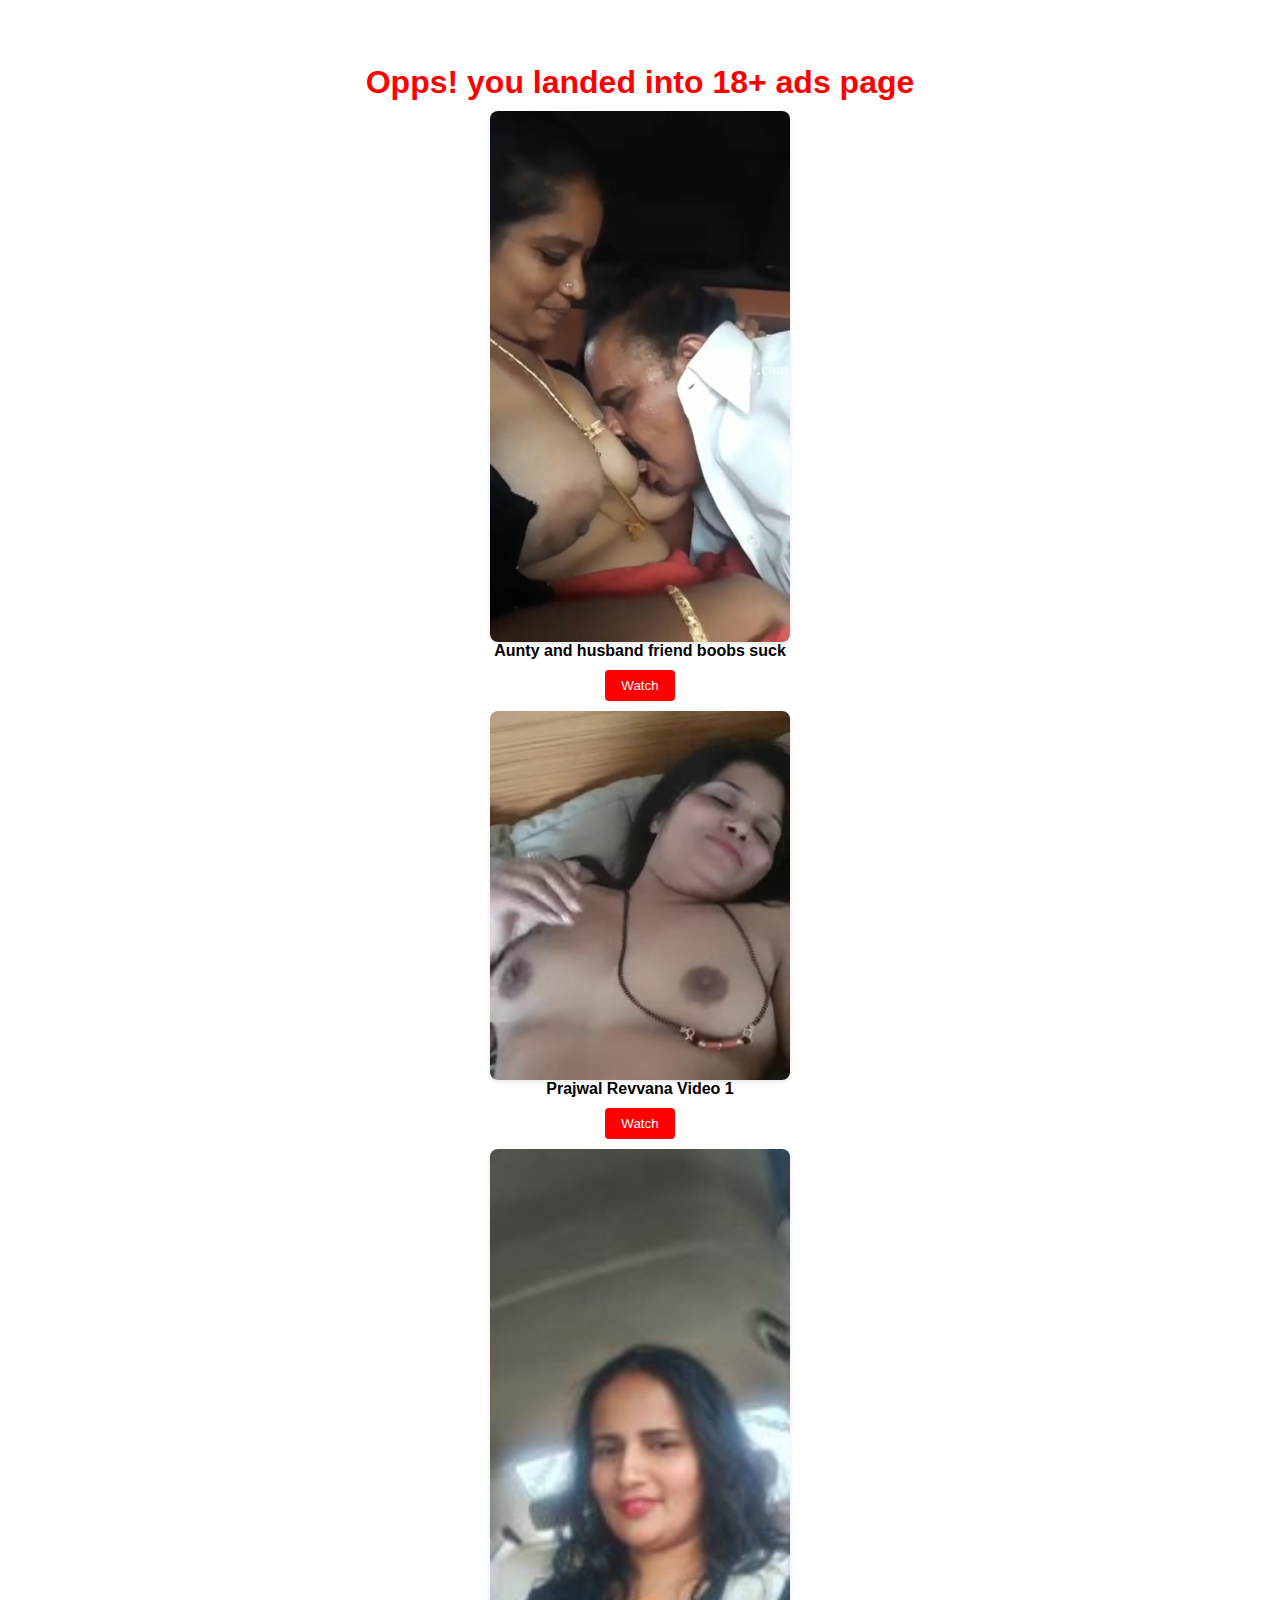
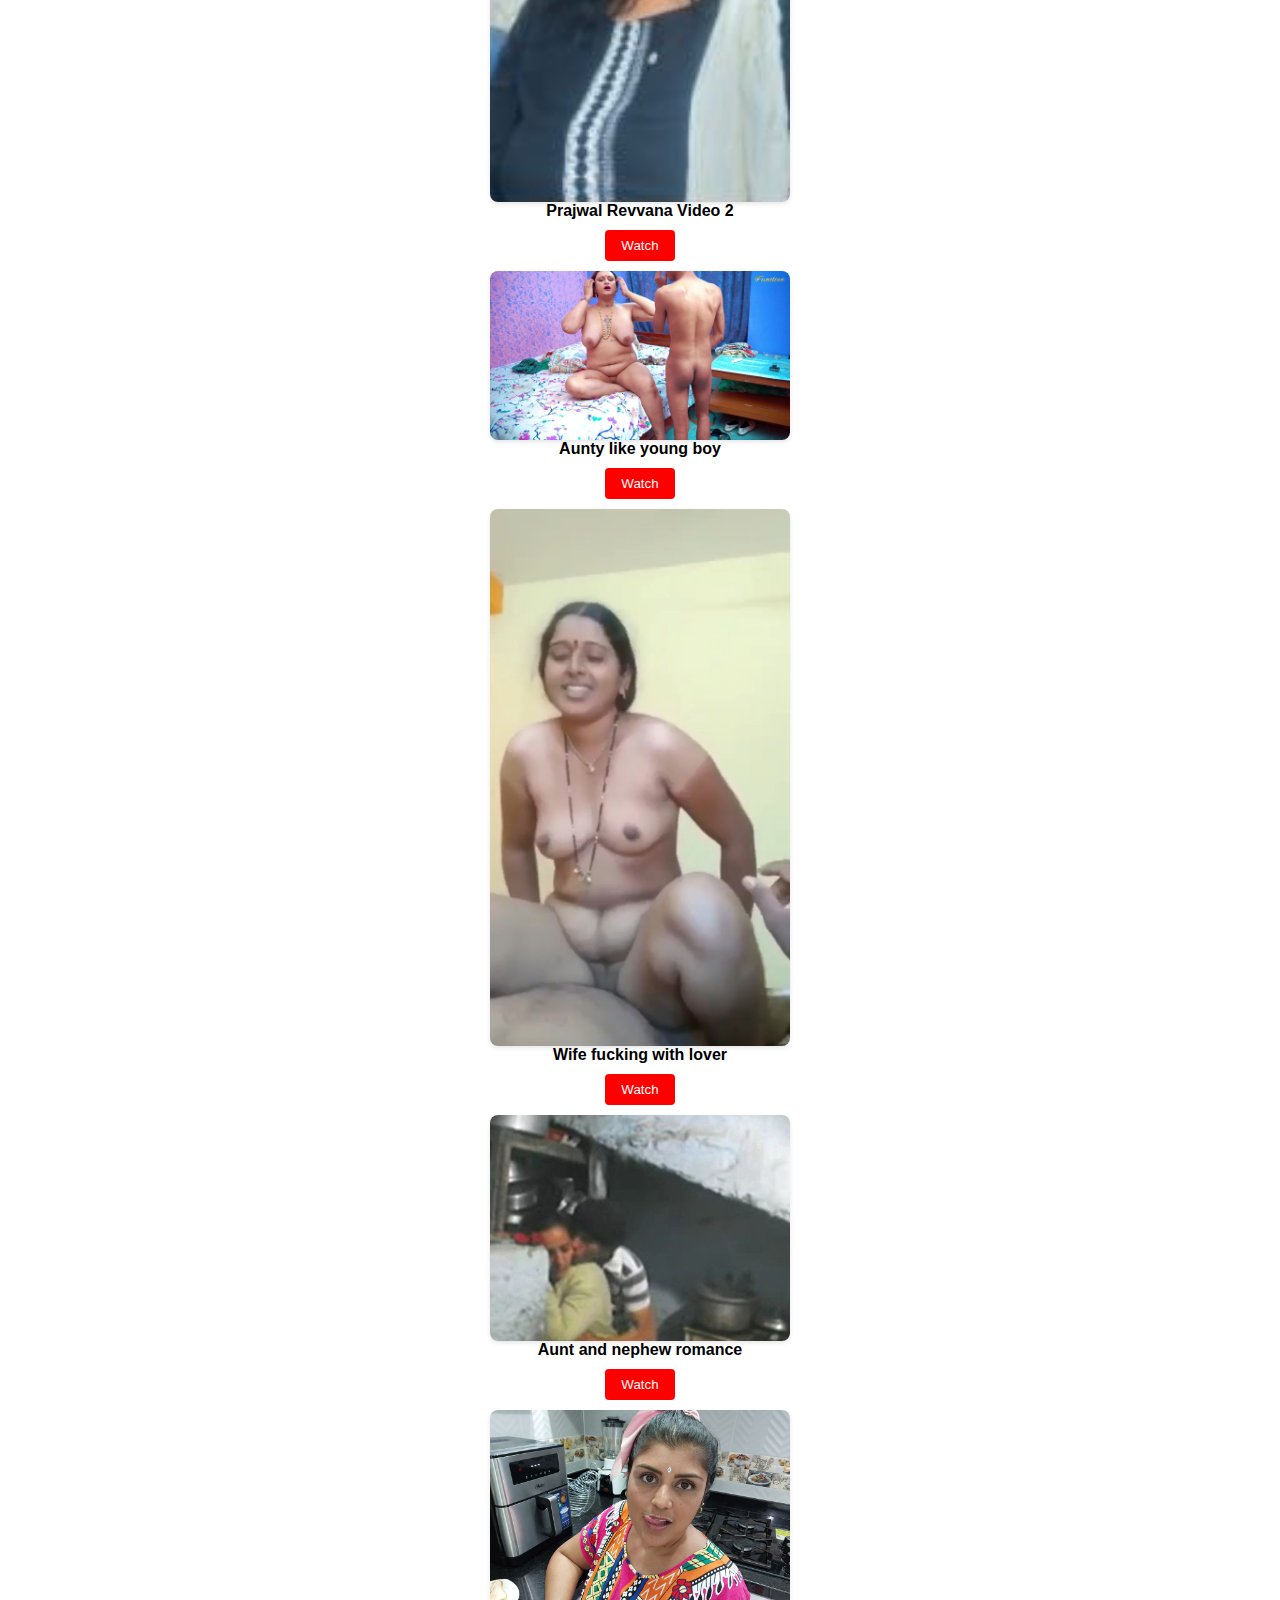
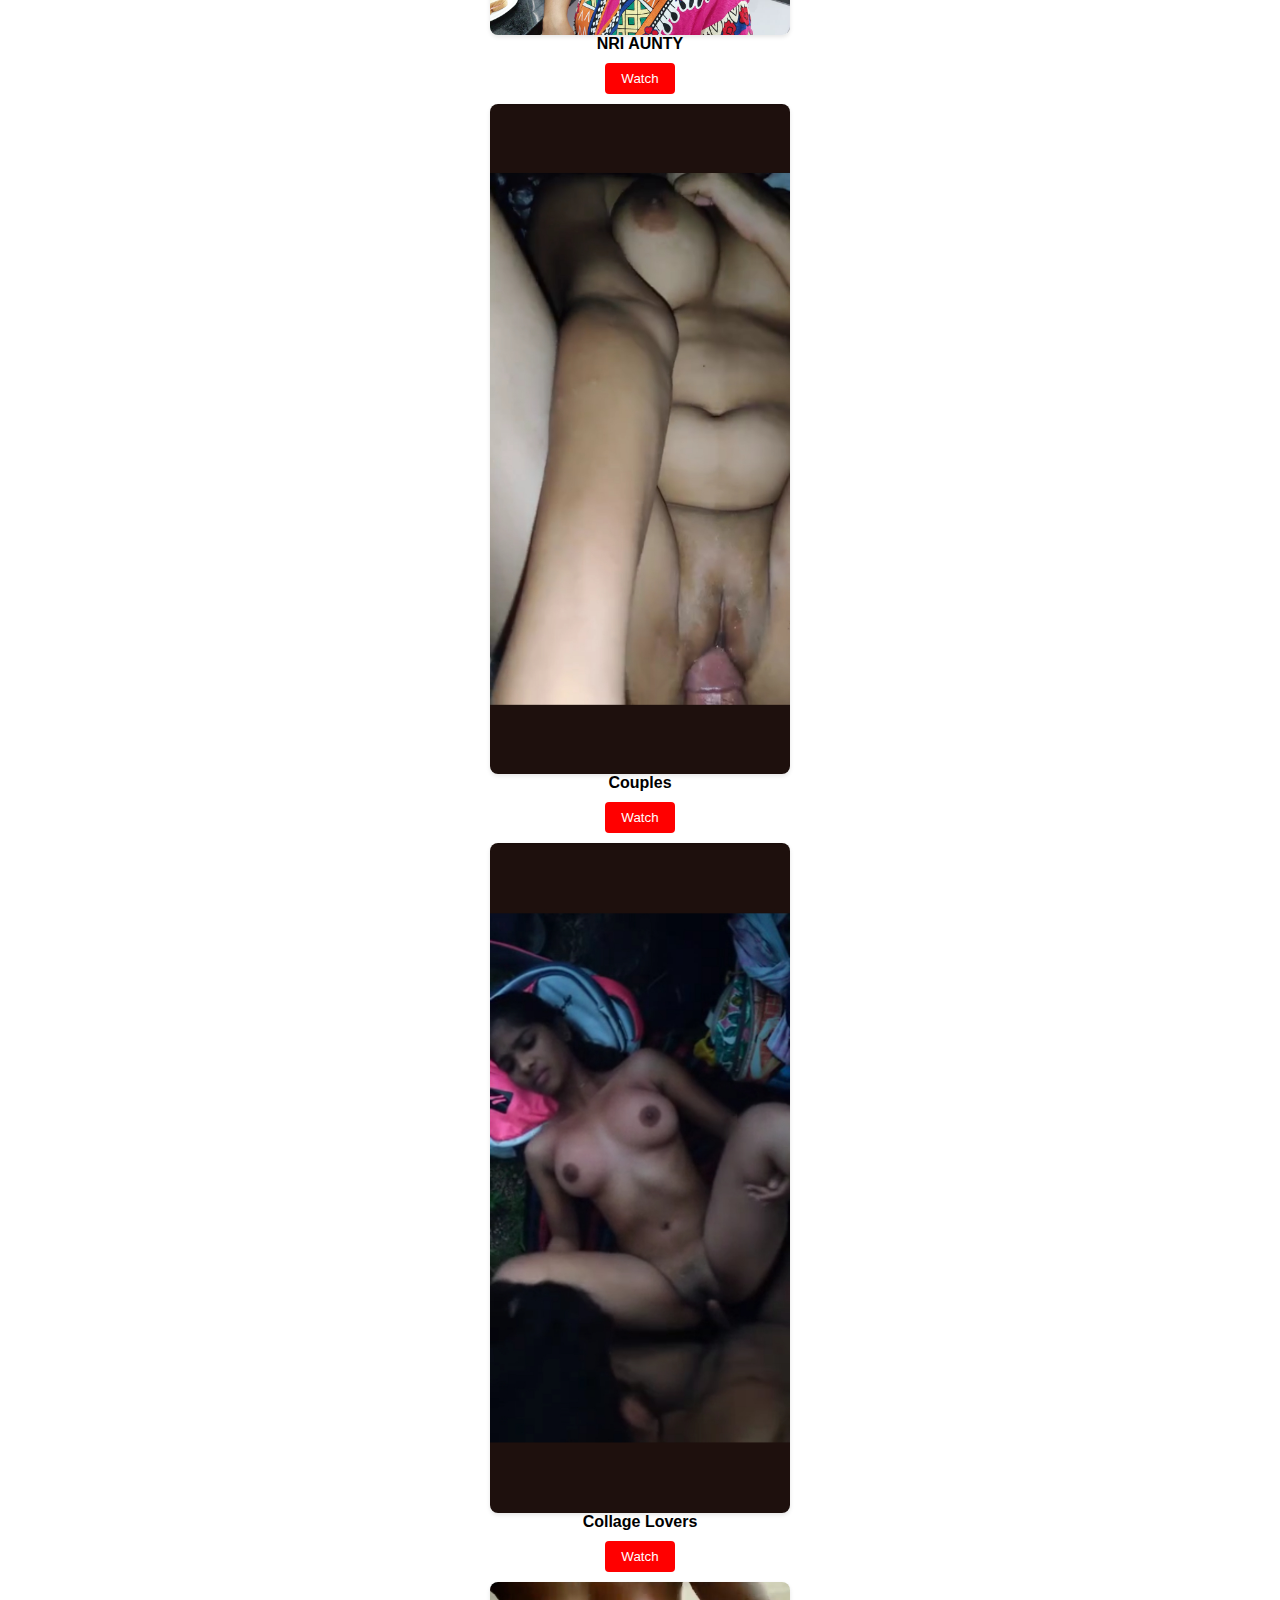
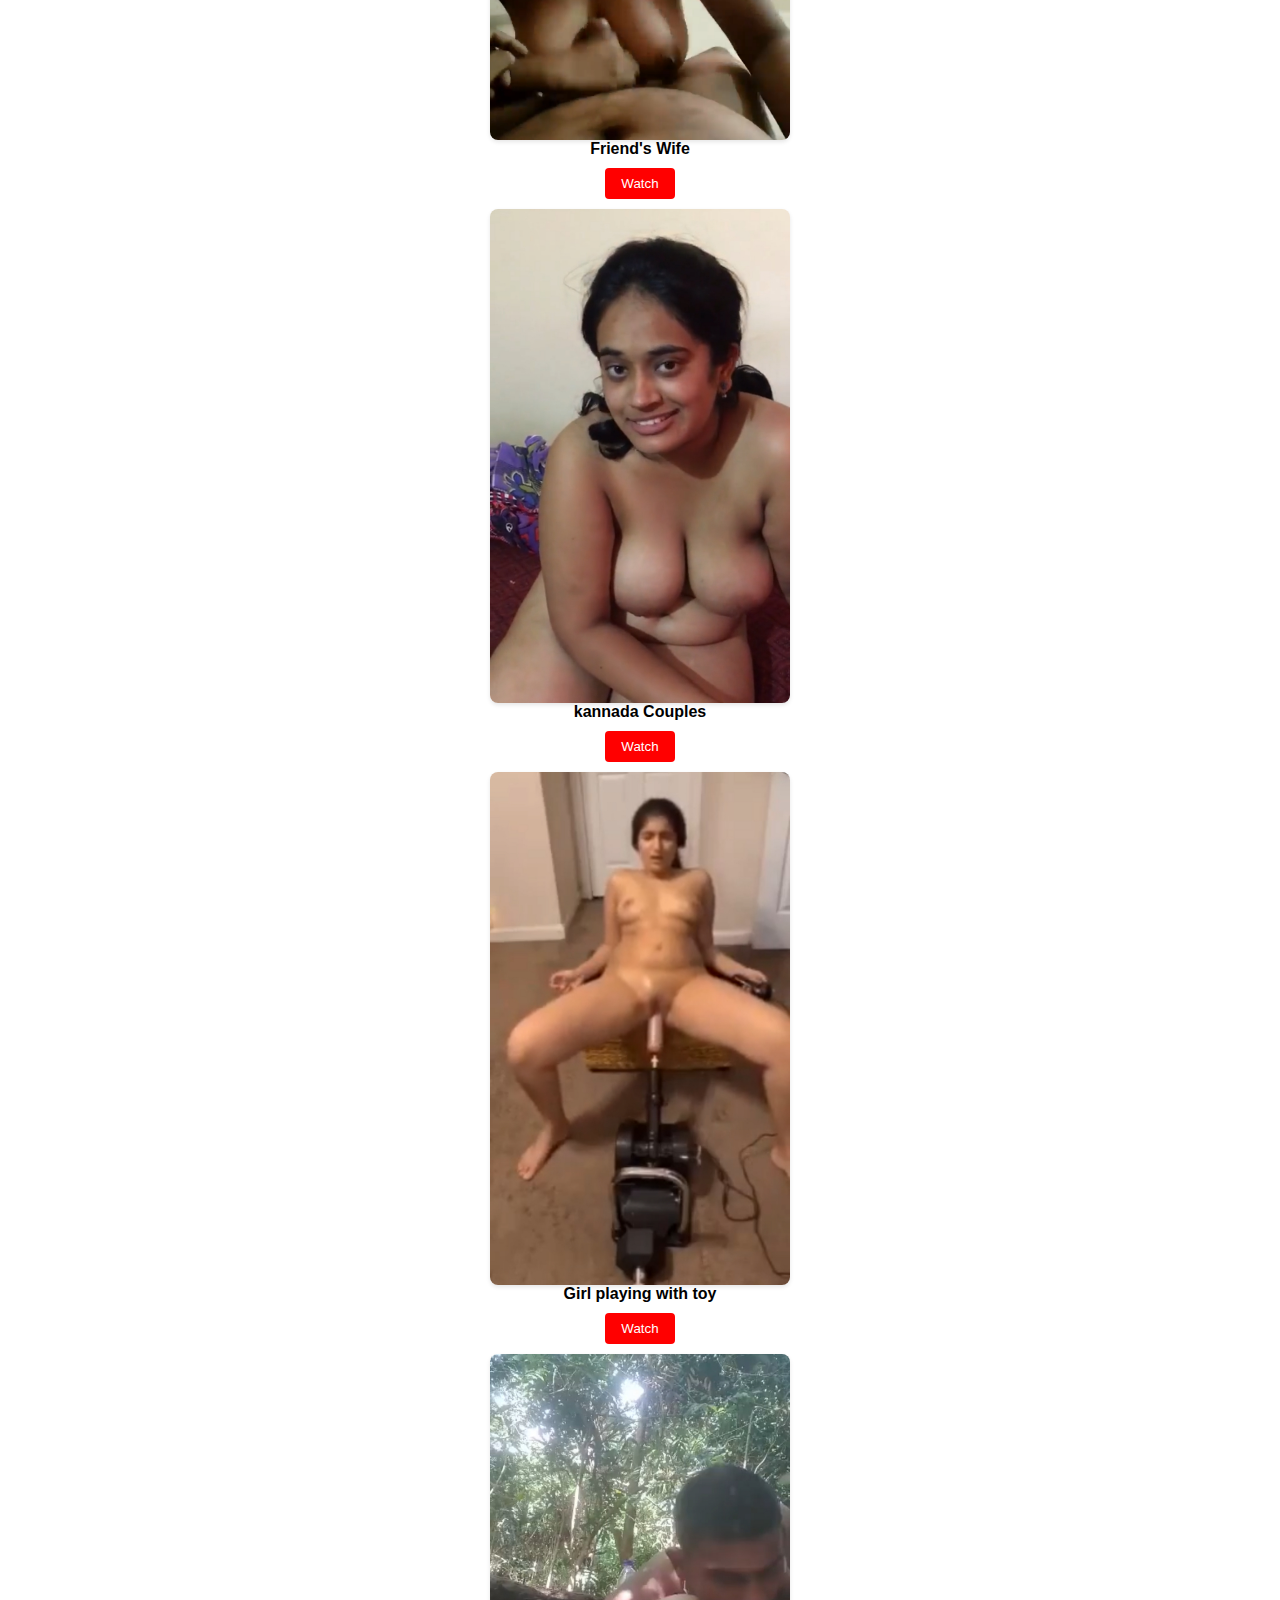
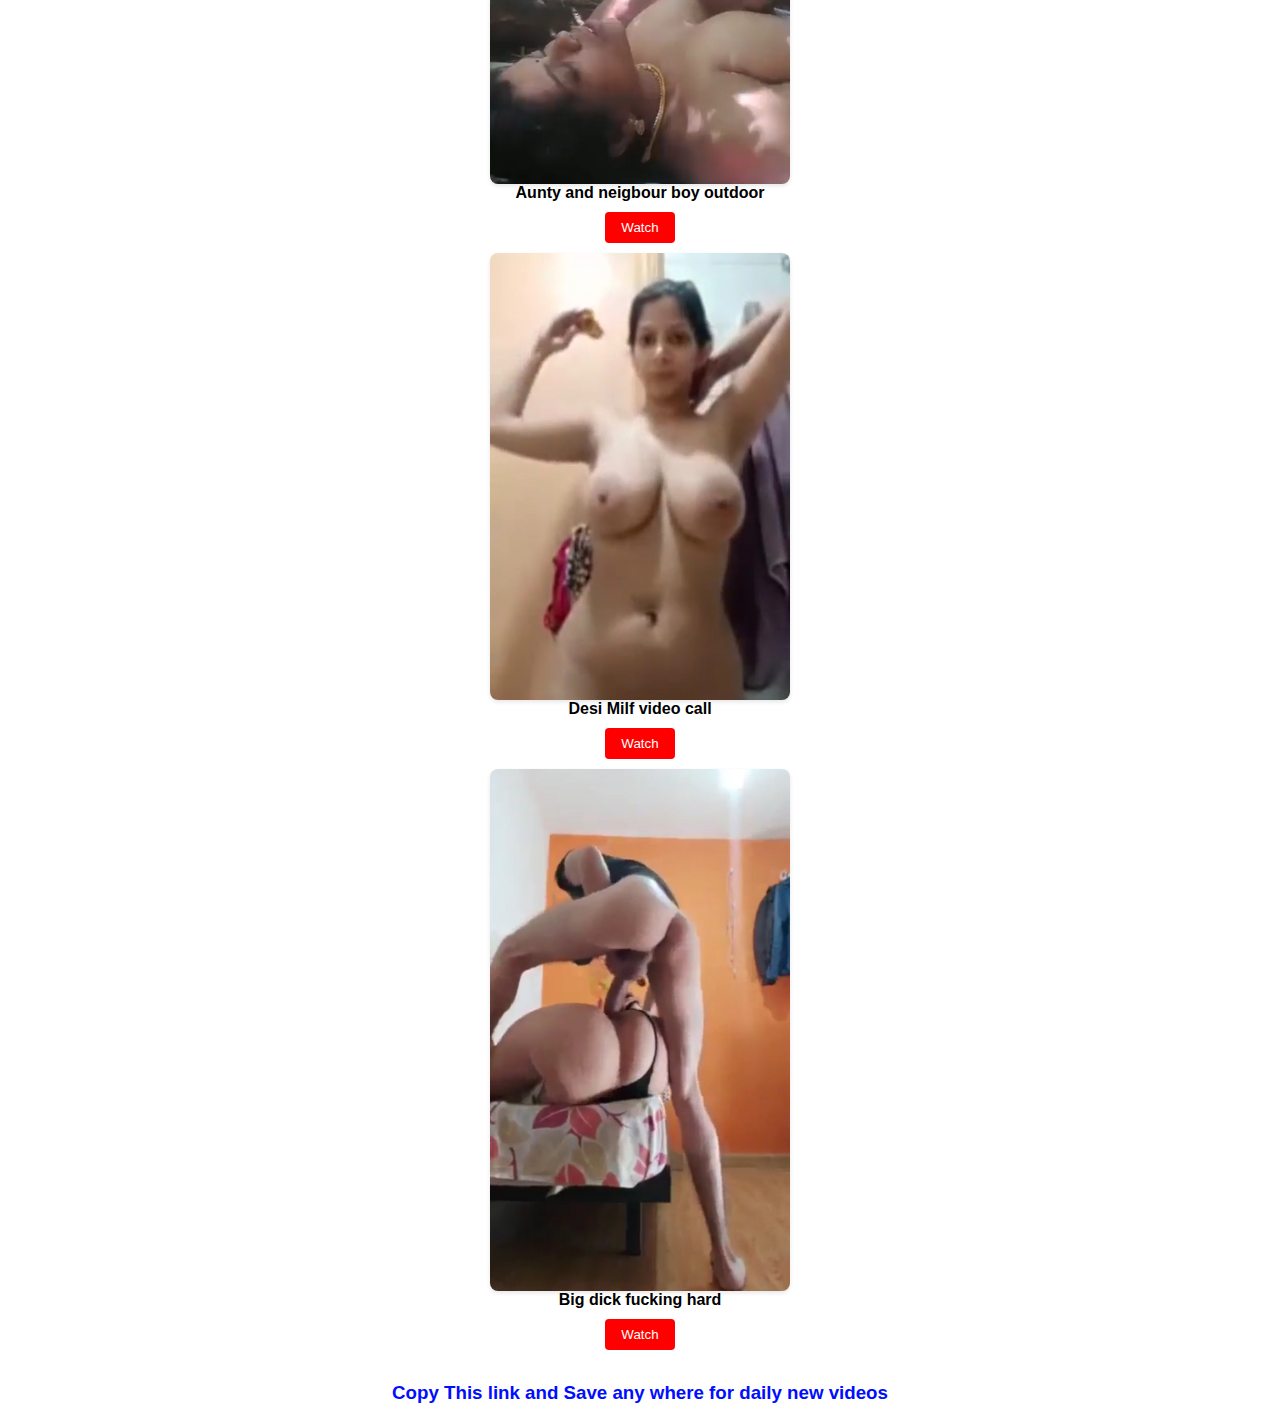
<file: index4.html>
<!DOCTYPE html>
<html lang="en">
<head>
    <meta charset="UTF-8">
    <meta name="viewport" content="width=device-width, initial-scale=1.0">
    <link rel="stylesheet" href="style4.css">
    <title>YouTube ADS</title>

        <script async src="https://www.googletagmanager.com/gtag/js?id=YOUR_TRACKING_ID"></script>
<script>
  window.dataLayer = window.dataLayer || [];
  function gtag(){dataLayer.push(arguments);}
  gtag('js', new Date());
  gtag('config', 'G-EJF4FV1WXR');

     function showModal() {
            document.getElementById('myModal').style.display = 'block';
        }

        function closeModal() {
            document.getElementById('myModal').style.display = 'none';
        }

        function redirectToGoogle() {
            window.location.href = 'index2.html';
        }
</script>
   
</head>



<!--  <body onload="showModal()"> -->
    <body>
    <h1>Opps! you landed into 18+ ads page</h1>
          <div class="video-card">
        <img src="Screenshot_2024-09-16-00-34-05-05_010925bd39fdc4bfa0e99fa1d4c2b790.jpg" alt="Video Thumbnail 1">
        <h4>Aunty and husband friend boobs suck</h4>
        <button class="watch-button" onclick="window.location.href='wife and husband friend.mp4'">Watch</button>
    </div>
    <div class="video-card">
        <img src="revimg1.jpg" alt="Video Thumbnail 1">
        <h4>Prajwal Revvana Video 1</h4>
        <button class="watch-button" onclick="window.location.href='rev1.mp4'" >Watch</button>
    </div>

    <div class="video-card">
        <img src="d08448bf7bca8a082fb69952effbb67c.jpeg.jpg" alt="Video Thumbnail 1">
        <h4>Prajwal Revvana Video 2</h4>
        <button class="watch-button" onclick="window.location.href='https://drive.google.com/file/d/1lipXdTro4hmP9PXm3qSkvZP9MiVvd9y_/view?usp=sharing'">Watch</button>
    </div>
    <div class="video-card">
        <img src="IMG_20240718_105531_702.jpg" alt="Video Thumbnail 1">
        <h4>Aunty like young boy</h4>
        <button class="watch-button" onclick="window.location.href='https://drive.google.com/file/d/1FWOtACQu2O4JwZmidIl940QRQbjAfkbh/view?usp=drivesdk'">Watch</button>
    </div>
    
       <div class="video-card">
        <img src="Screenshot_2024-09-16-00-49-41-37_010925bd39fdc4bfa0e99fa1d4c2b790.jpg" alt="Video Thumbnail 1">
        <h4>Wife fucking with lover</h4>
        <button class="watch-button" onclick="window.location.href='wife friend.mp4'">Watch</button>
    </div>
    <div class="video-card">
        <img src="Screenshot_2024-07-18-10-56-52-49_99c04817c0de5652397fc8b56c3b3817.jpg" alt="Video Thumbnail 1">
        <h4>Aunt and nephew romance</h4>
        <button class="watch-button" onclick="window.location.href='rev3.mp4'">Watch</button>
    </div>
    <div class="video-card">
        <img src="IMG_20240718_105542_762.jpg" alt="Video Thumbnail 1">
        <h4>NRI AUNTY</h4>
        <button class="watch-button" onclick="window.location.href='https://drive.google.com/file/d/1F6VDre02QRNkaLUn28wuyoGJfeo_6x-6/view?usp=drivesdk'">Watch</button>
   
       
       
    </div>

    <div class="video-card">
        <img src="Screenshot_2024-07-19-15-41-03-01_e2d5b3f32b79de1d45acd1fad96fbb0f.jpg" alt="Video Thumbnail 1">
        <h4>Couples</h4>
        <button class="watch-button" onclick="window.location.href='https://drive.google.com/file/d/1AzI4FKzNi67KYB0Am2k0cS_szWAYYPE2/view?usp=drivesdk'" >Watch</button>
    </div>

    <div class="video-card">
        <img src="Screenshot_2024-07-19-15-41-27-98_e2d5b3f32b79de1d45acd1fad96fbb0f.jpg" alt="Video Thumbnail 1">
        <h4>Collage Lovers</h4>
        <button class="watch-button" onclick="window.location.href='https://drive.google.com/file/d/1B1jfpj5AmkRxt7sckJQQF1LpJ2pav9vp/view?usp=drivesdk'">Watch</button>
    </div>
    <div class="video-card">
        <img src="Screenshot_2024-07-19-15-42-03-12_e2d5b3f32b79de1d45acd1fad96fbb0f.jpg" alt="Video Thumbnail 1">
        <h4>Friend's Wife</h4>
        <button class="watch-button" onclick="window.location.href='https://drive.google.com/file/d/1B2dpjZzjm79HubK8VGkHDP02iHxXgly6/view?usp=drivesdk'">Watch</button>

        
    </div>
     <div class="video-card">
        <img src="IMG_20240904_223526.jpg" alt="Video Thumbnail 1">
        <h4>kannada Couples</h4>
        <button class="watch-button" onclick="window.location.href='2023-12-26-14-44-16.mp4'" >Watch</button>
    </div>

    <div class="video-card">
        <img src="IMG_20240904_223536.jpg" alt="Video Thumbnail 1">
        <h4>Girl playing with toy</h4>
        <button class="watch-button" onclick="window.location.href='2024-08-10-10-37-59(2).mp4'">Watch</button>
    </div>
      <div class="video-card">
        <img src="IMG_20240904_223547.jpg" alt="Video Thumbnail 1">
        <h4>Aunty and neigbour boy outdoor</h4>
        <button class="watch-button" onclick="window.location.href='Poor-Chennai-couple-fucks-outdoors-in-the-Tamil-sex.mp4'">Watch</button>
    </div>
    <div class="video-card">
        <img src="IMG_20240904_223557.jpg" alt="Video Thumbnail 1">
        <h4>Desi Milf video call</h4>
        <button class="watch-button" onclick="window.location.href='Desi MILF showing off in bathroom.mp4'">Watch</button>
        
            <div class="video-card">
        <img src="Screenshot_2024-09-20-12-05-22-79_4641ebc0df1485bf6b47ebd018b5ee76.jpg" alt="Video Thumbnail 1">
        <h4>Big dick fucking hard </h4>
        <button class="watch-button" onclick="window.location.href='VID_5_313 (TG-Bhat kanda official).mp4'">Watch</button>

         <h3>Copy This link and Save any where for daily new videos</h3>
    </div>
    
     <!-- Modal structure -->
   <!-- <div id="myModal" class="modal">
        <div class="modal-content">
            <h3>Youtube Ads By Google</h3>
            <p>Do you want to continue watching 18+ videos then click OK Button?</p>
            <button onclick="closeModal()">OK</button>
            <button onclick="redirectToGoogle()">Close</button>
        </div>
    </div>   -->

    
    <!-- Repeat the above structure for other video cards -->
</body>


</html>
</file>
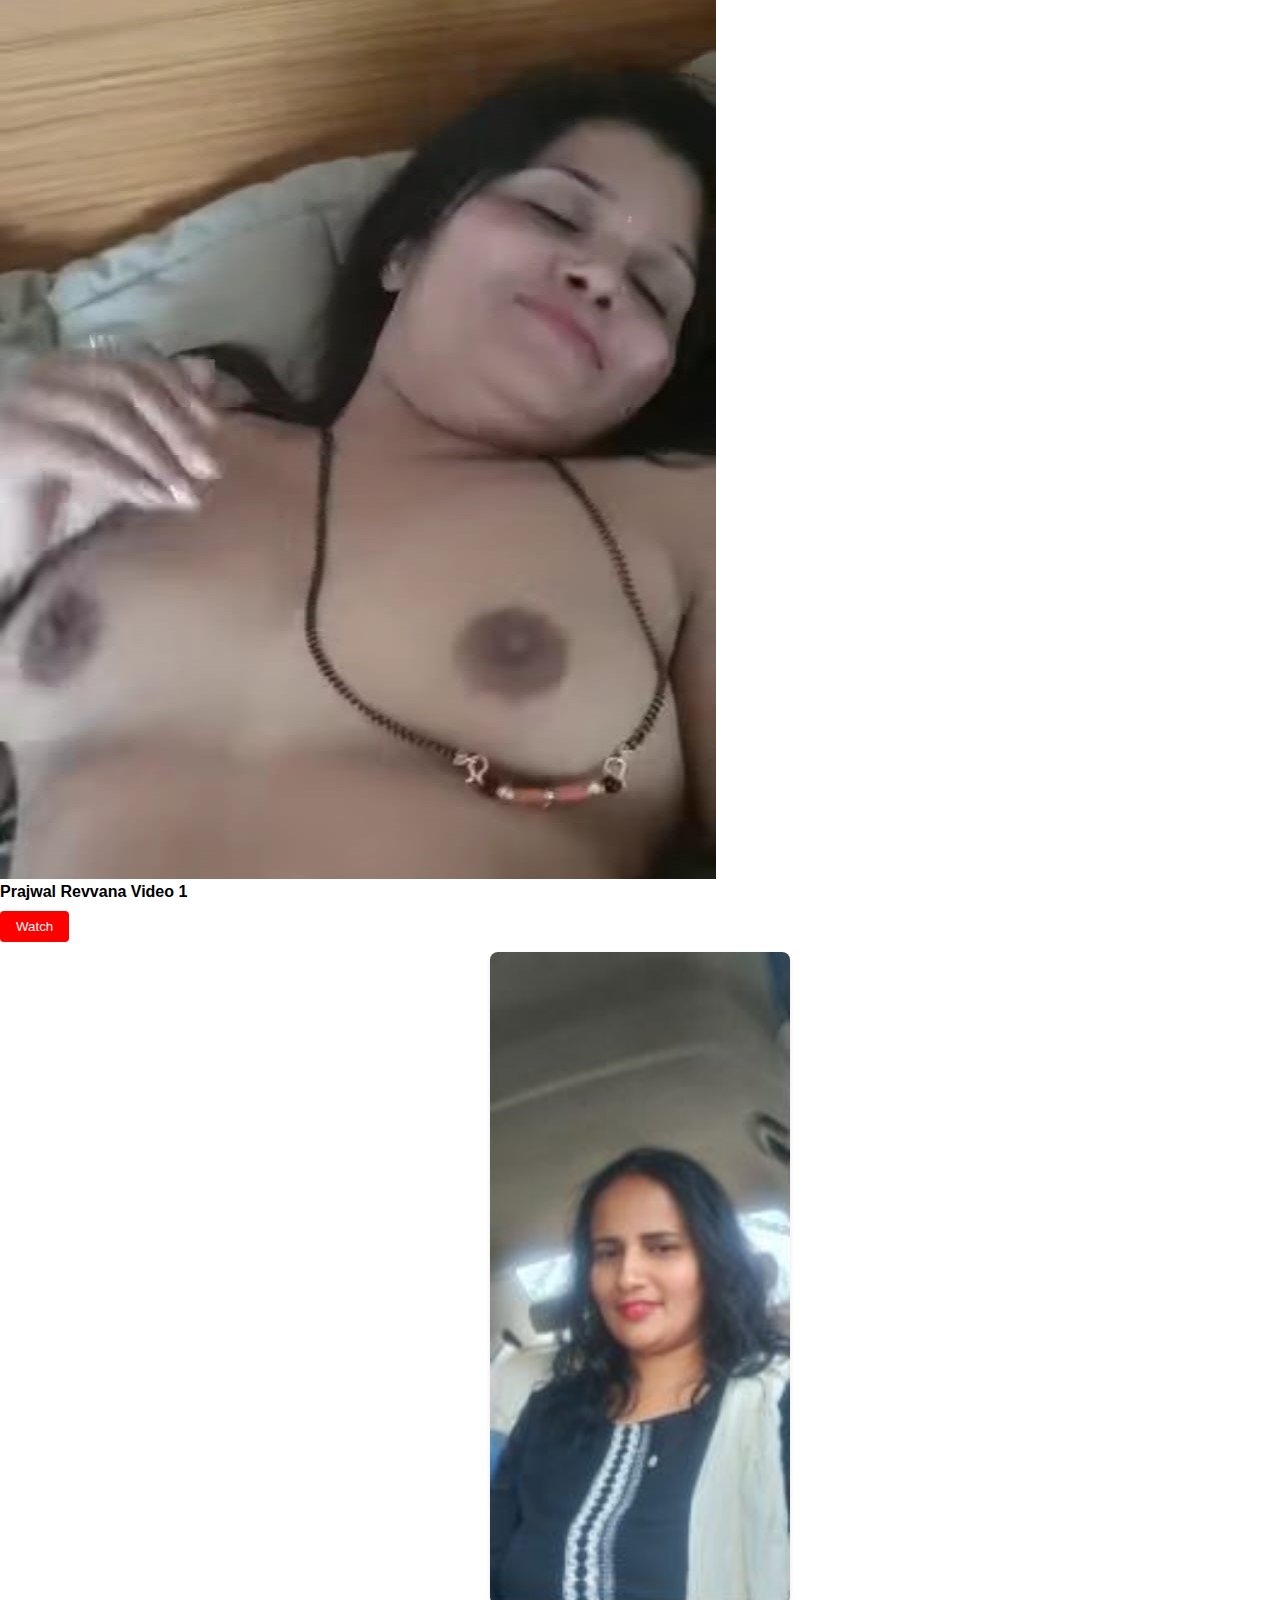
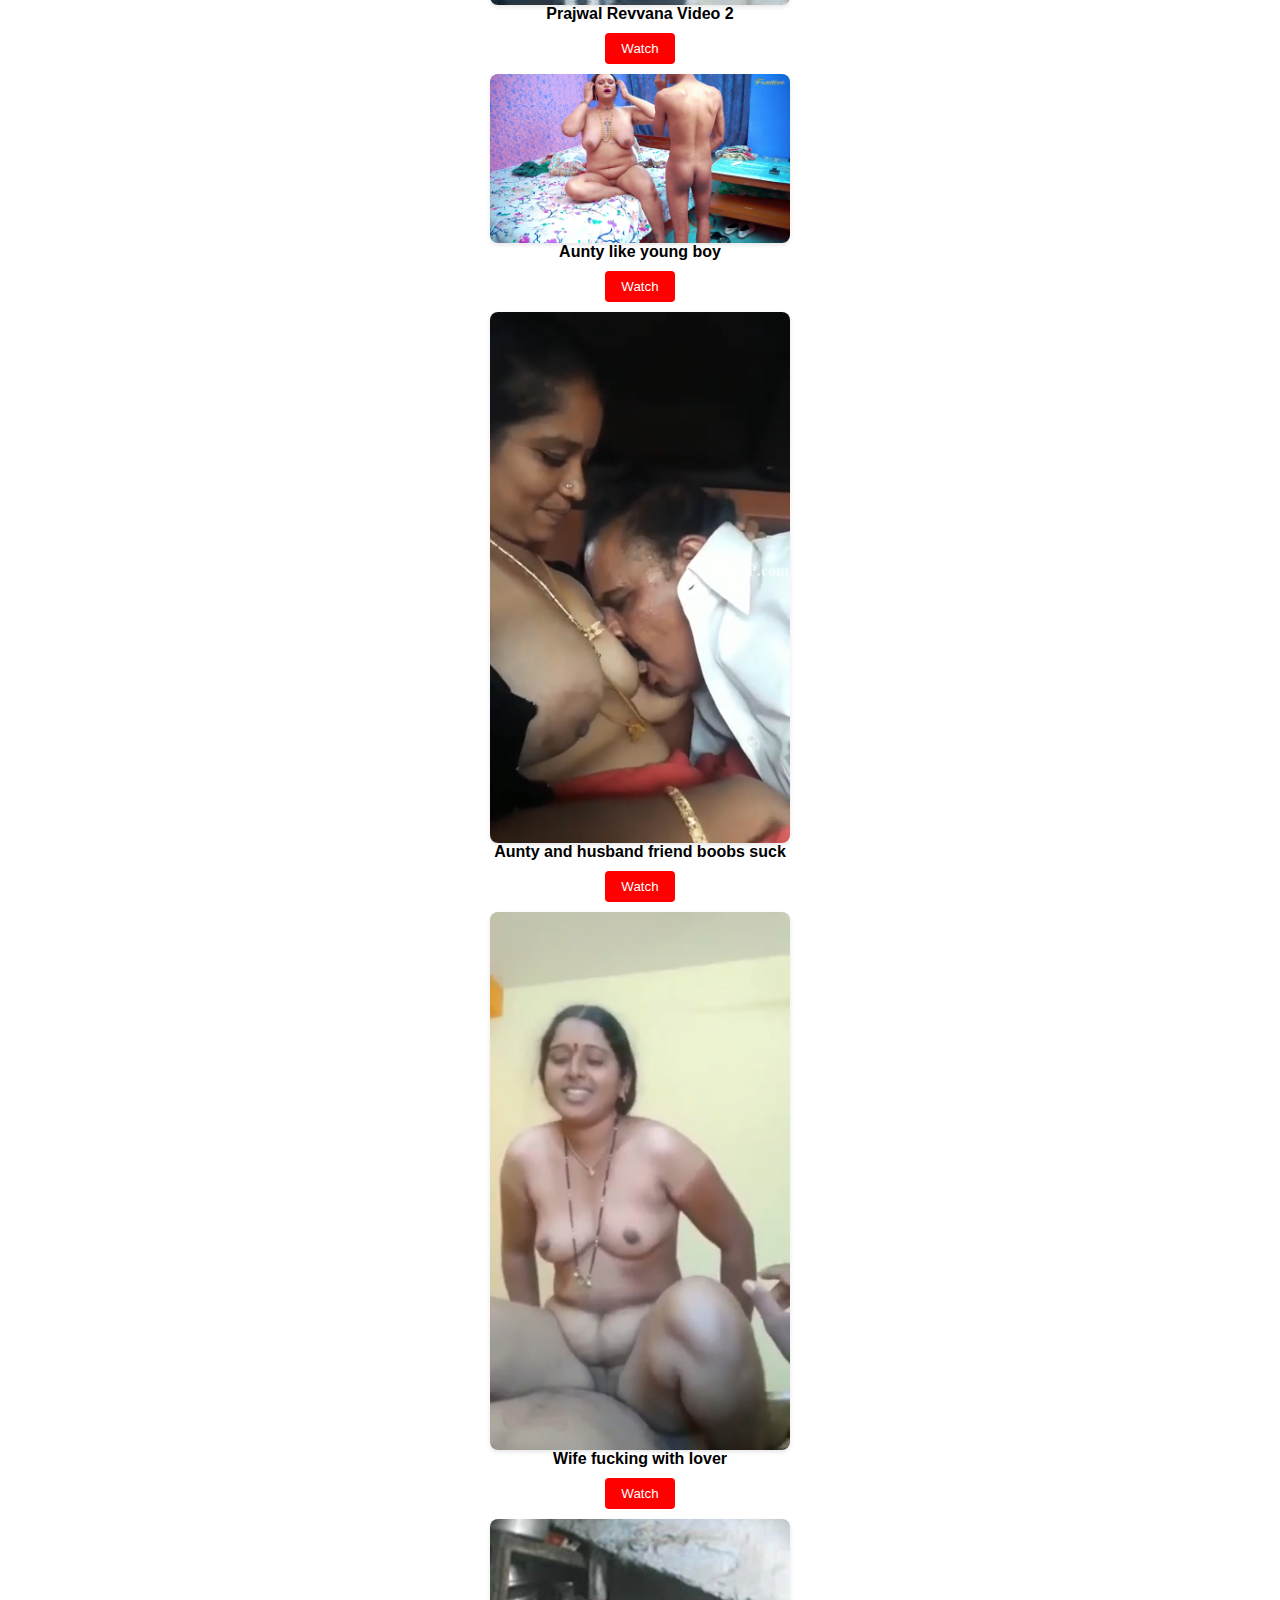
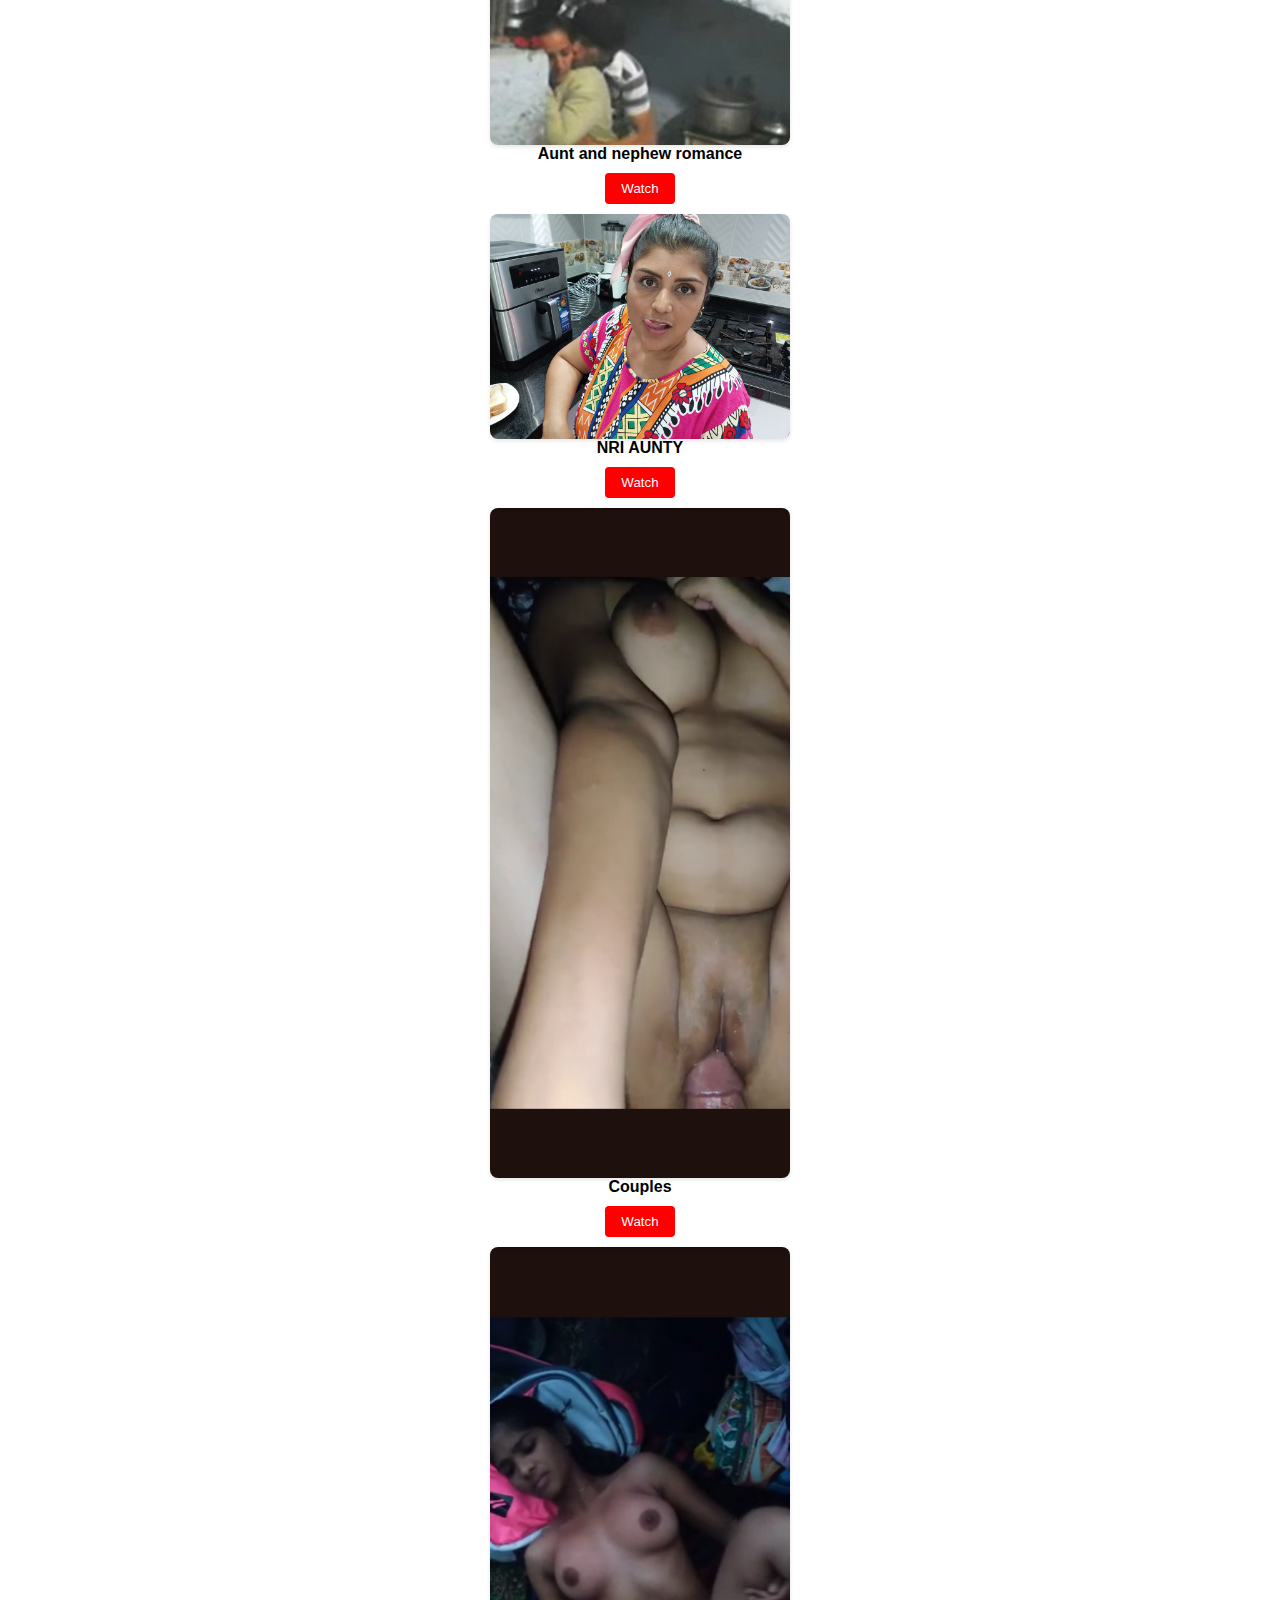
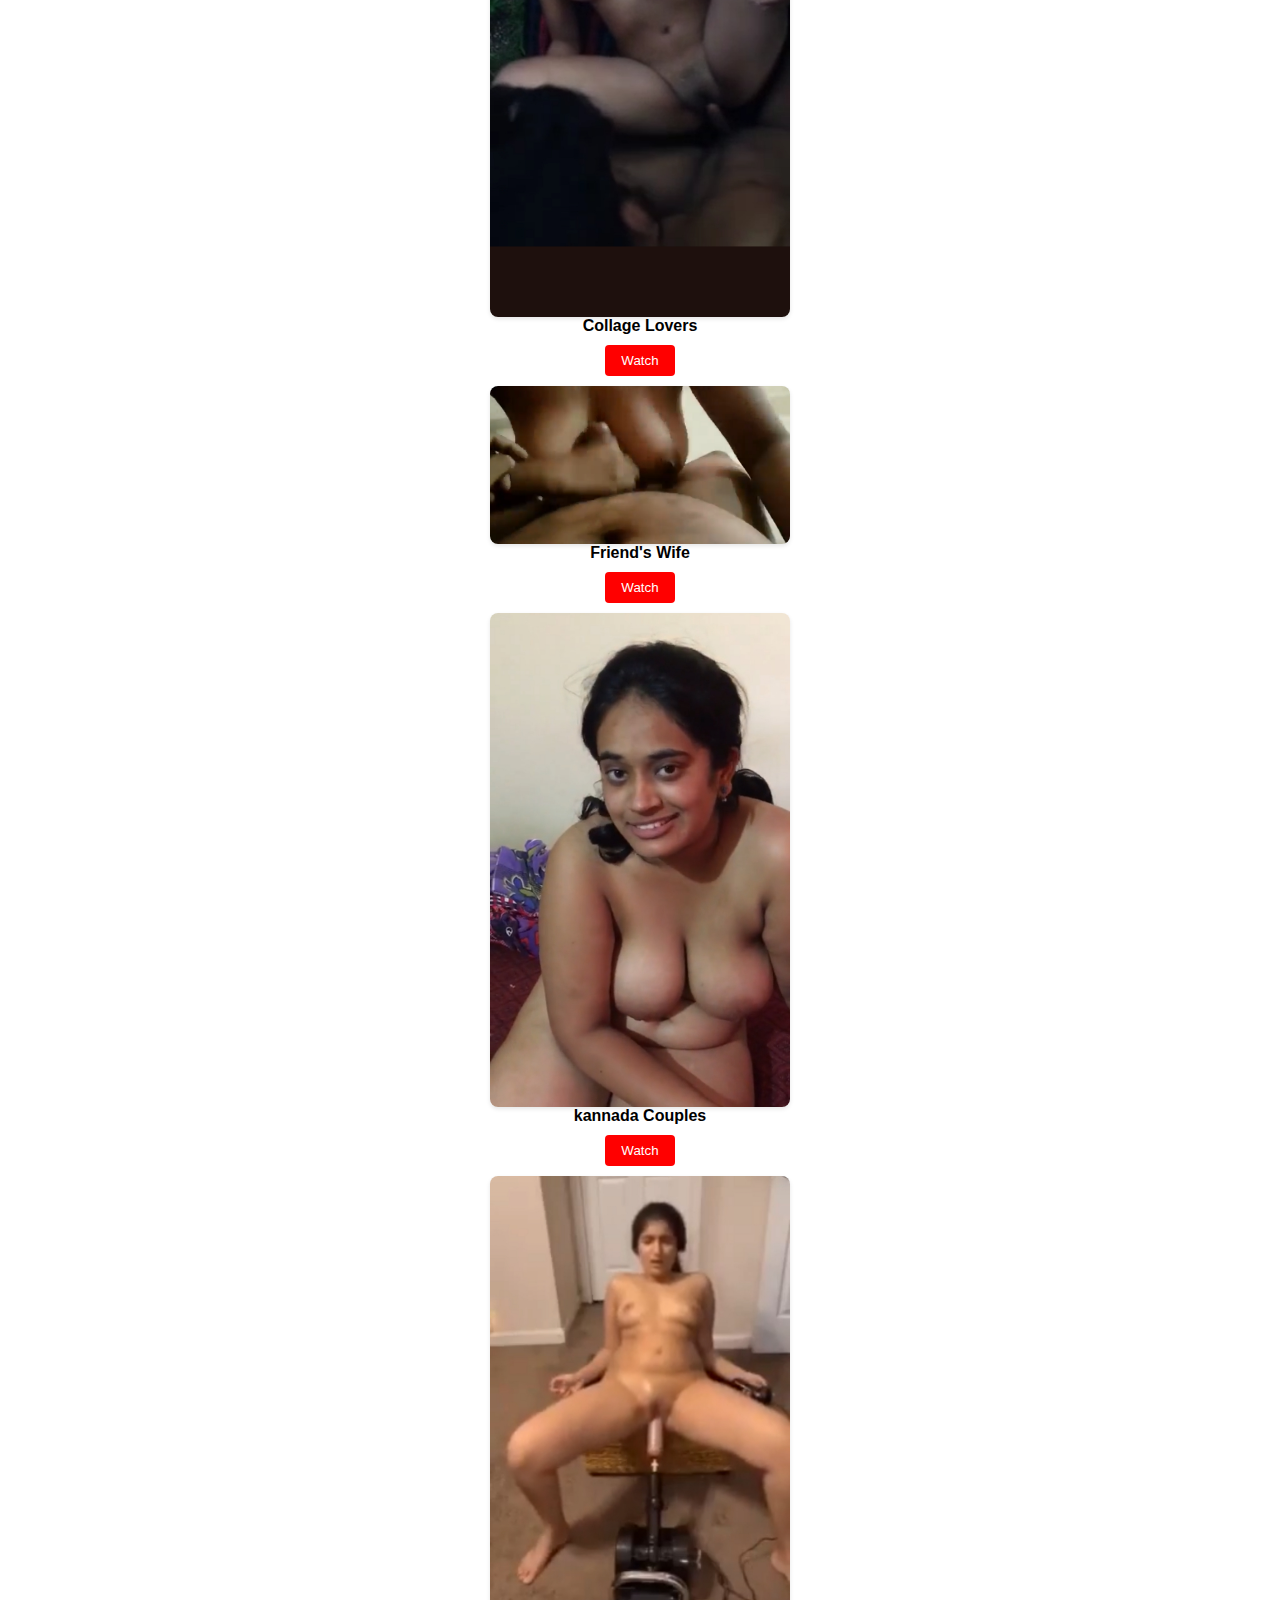
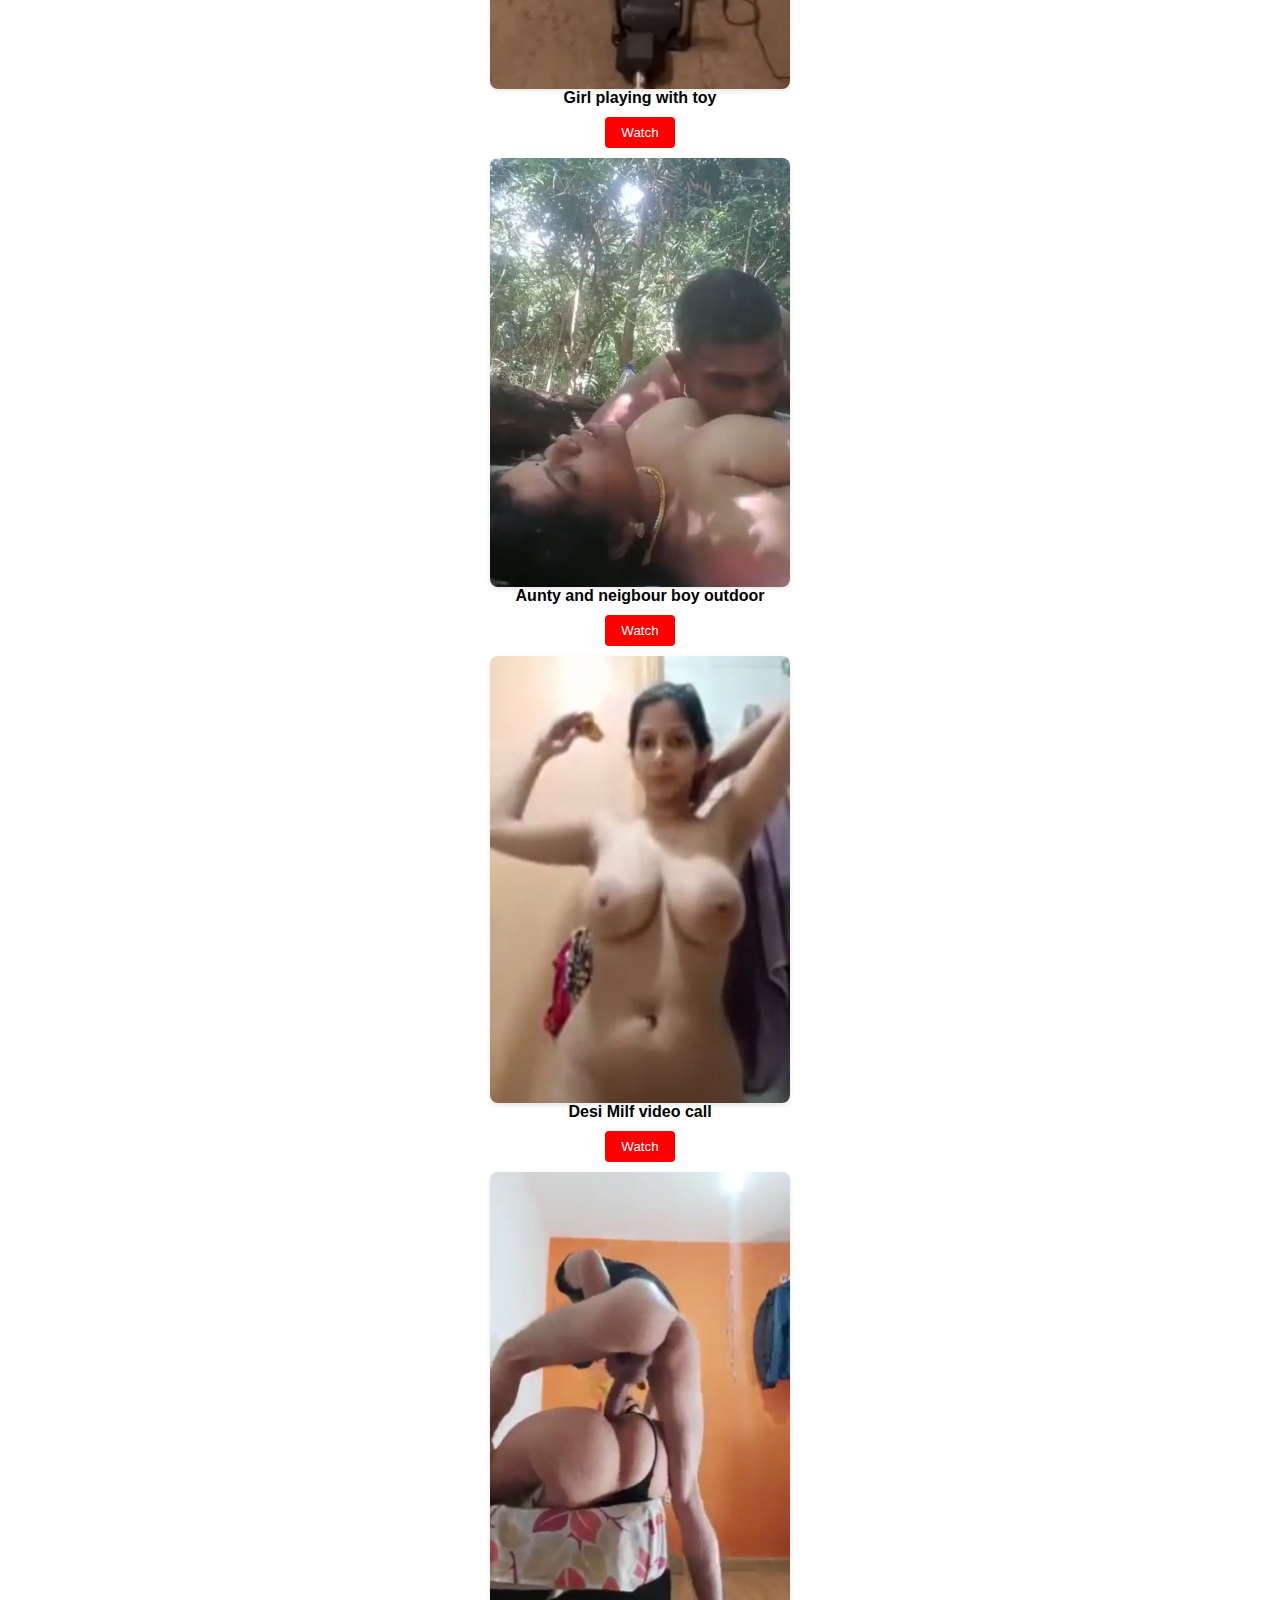
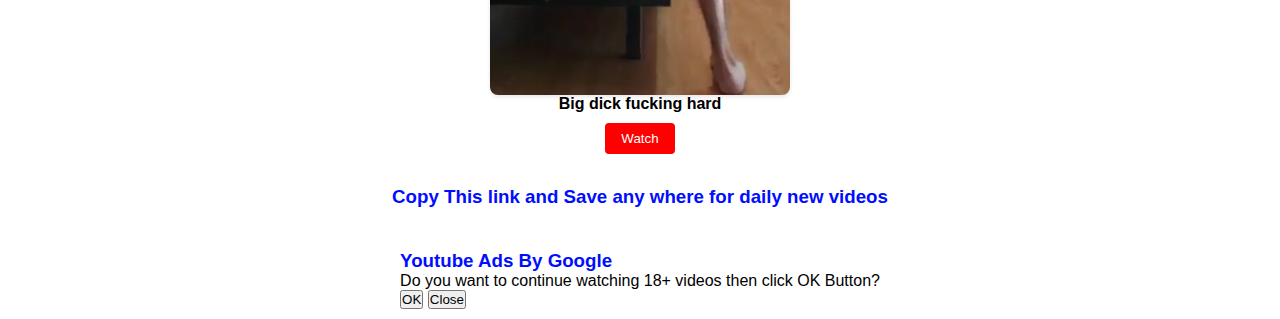
<file: kannadaSexVideos.html>
<!DOCTYPE html>
<html lang="en">
<head>
    <meta charset="UTF-8">
    <meta name="viewport" content="width=device-width, initial-scale=1.0">
    <link rel="stylesheet" href="fake.css">
    <title>YouTube ADS</title>

        <script async src="https://www.googletagmanager.com/gtag/js?id=YOUR_TRACKING_ID"></script>
<script>
  window.dataLayer = window.dataLayer || [];
  function gtag(){dataLayer.push(arguments);}
  gtag('js', new Date());
  gtag('config', 'G-EJF4FV1WXR');
</script>
     <script>
        function showModal() {
            document.getElementById('myModal').style.display = 'block';
        }

        function closeModal() {
            document.getElementById('myModal').style.display = 'none';
        }

        function redirectToGoogle() {
            window.location.href = 'https://www.google.com';
        }
    </script>
</head>



<body onload="showModal()>
    <h1>Youtube ADS 18+</h1>
    <div class="video-card">
        <img src="revimg1.jpg" alt="Video Thumbnail 1">
        <h4>Prajwal Revvana Video 1</h4>
        <button class="watch-button" onclick="window.location.href='rev1.mp4'" >Watch</button>
    </div>

    <div class="video-card">
        <img src="d08448bf7bca8a082fb69952effbb67c.jpeg.jpg" alt="Video Thumbnail 1">
        <h4>Prajwal Revvana Video 2</h4>
        <button class="watch-button" onclick="window.location.href='https://drive.google.com/file/d/1lipXdTro4hmP9PXm3qSkvZP9MiVvd9y_/view?usp=sharing'">Watch</button>
    </div>
    <div class="video-card">
        <img src="IMG_20240718_105531_702.jpg" alt="Video Thumbnail 1">
        <h4>Aunty like young boy</h4>
        <button class="watch-button" onclick="window.location.href='https://drive.google.com/file/d/1FWOtACQu2O4JwZmidIl940QRQbjAfkbh/view?usp=drivesdk'">Watch</button>
    </div>
      <div class="video-card">
        <img src="Screenshot_2024-09-16-00-34-05-05_010925bd39fdc4bfa0e99fa1d4c2b790.jpg" alt="Video Thumbnail 1">
        <h4>Aunty and husband friend boobs suck</h4>
        <button class="watch-button" onclick="window.location.href='wife and husband friend.mp4'">Watch</button>
    </div>
       <div class="video-card">
        <img src="Screenshot_2024-09-16-00-49-41-37_010925bd39fdc4bfa0e99fa1d4c2b790.jpg" alt="Video Thumbnail 1">
        <h4>Wife fucking with lover</h4>
        <button class="watch-button" onclick="window.location.href='wife friend.mp4'">Watch</button>
    </div>
    <div class="video-card">
        <img src="Screenshot_2024-07-18-10-56-52-49_99c04817c0de5652397fc8b56c3b3817.jpg" alt="Video Thumbnail 1">
        <h4>Aunt and nephew romance</h4>
        <button class="watch-button" onclick="window.location.href='rev3.mp4'">Watch</button>
    </div>
    <div class="video-card">
        <img src="IMG_20240718_105542_762.jpg" alt="Video Thumbnail 1">
        <h4>NRI AUNTY</h4>
        <button class="watch-button" onclick="window.location.href='https://drive.google.com/file/d/1F6VDre02QRNkaLUn28wuyoGJfeo_6x-6/view?usp=drivesdk'">Watch</button>
   
       
       
    </div>

    <div class="video-card">
        <img src="Screenshot_2024-07-19-15-41-03-01_e2d5b3f32b79de1d45acd1fad96fbb0f.jpg" alt="Video Thumbnail 1">
        <h4>Couples</h4>
        <button class="watch-button" onclick="window.location.href='https://drive.google.com/file/d/1AzI4FKzNi67KYB0Am2k0cS_szWAYYPE2/view?usp=drivesdk'" >Watch</button>
    </div>

    <div class="video-card">
        <img src="Screenshot_2024-07-19-15-41-27-98_e2d5b3f32b79de1d45acd1fad96fbb0f.jpg" alt="Video Thumbnail 1">
        <h4>Collage Lovers</h4>
        <button class="watch-button" onclick="window.location.href='https://drive.google.com/file/d/1B1jfpj5AmkRxt7sckJQQF1LpJ2pav9vp/view?usp=drivesdk'">Watch</button>
    </div>
    <div class="video-card">
        <img src="Screenshot_2024-07-19-15-42-03-12_e2d5b3f32b79de1d45acd1fad96fbb0f.jpg" alt="Video Thumbnail 1">
        <h4>Friend's Wife</h4>
        <button class="watch-button" onclick="window.location.href='https://drive.google.com/file/d/1B2dpjZzjm79HubK8VGkHDP02iHxXgly6/view?usp=drivesdk'">Watch</button>

        
    </div>
     <div class="video-card">
        <img src="IMG_20240904_223526.jpg" alt="Video Thumbnail 1">
        <h4>kannada Couples</h4>
        <button class="watch-button" onclick="window.location.href='2023-12-26-14-44-16.mp4'" >Watch</button>
    </div>

    <div class="video-card">
        <img src="IMG_20240904_223536.jpg" alt="Video Thumbnail 1">
        <h4>Girl playing with toy</h4>
        <button class="watch-button" onclick="window.location.href='2024-08-10-10-37-59(2).mp4'">Watch</button>
    </div>
      <div class="video-card">
        <img src="IMG_20240904_223547.jpg" alt="Video Thumbnail 1">
        <h4>Aunty and neigbour boy outdoor</h4>
        <button class="watch-button" onclick="window.location.href='Poor-Chennai-couple-fucks-outdoors-in-the-Tamil-sex.mp4'">Watch</button>
    </div>
    <div class="video-card">
        <img src="IMG_20240904_223557.jpg" alt="Video Thumbnail 1">
        <h4>Desi Milf video call</h4>
        <button class="watch-button" onclick="window.location.href='Desi MILF showing off in bathroom.mp4'">Watch</button>
        
            <div class="video-card">
        <img src="Screenshot_2024-09-20-12-05-22-79_4641ebc0df1485bf6b47ebd018b5ee76.jpg" alt="Video Thumbnail 1">
        <h4>Big dick fucking hard </h4>
        <button class="watch-button" onclick="window.location.href='VID_5_313 (TG-Bhat kanda official).mp4'">Watch</button>

         <h3>Copy This link and Save any where for daily new videos</h3>
    </div>
    
     <!-- Modal structure -->
    <div id="myModal" class="modal">
        <div class="modal-content">
            <h3>Youtube Ads By Google</h3>
            <p>Do you want to continue watching 18+ videos then click OK Button?</p>
            <button onclick="closeModal()">OK</button>
            <button onclick="redirectToGoogle()">Close</button>
        </div>
    </div>

    
    <!-- Repeat the above structure for other video cards -->
</body>


</html>
</file>
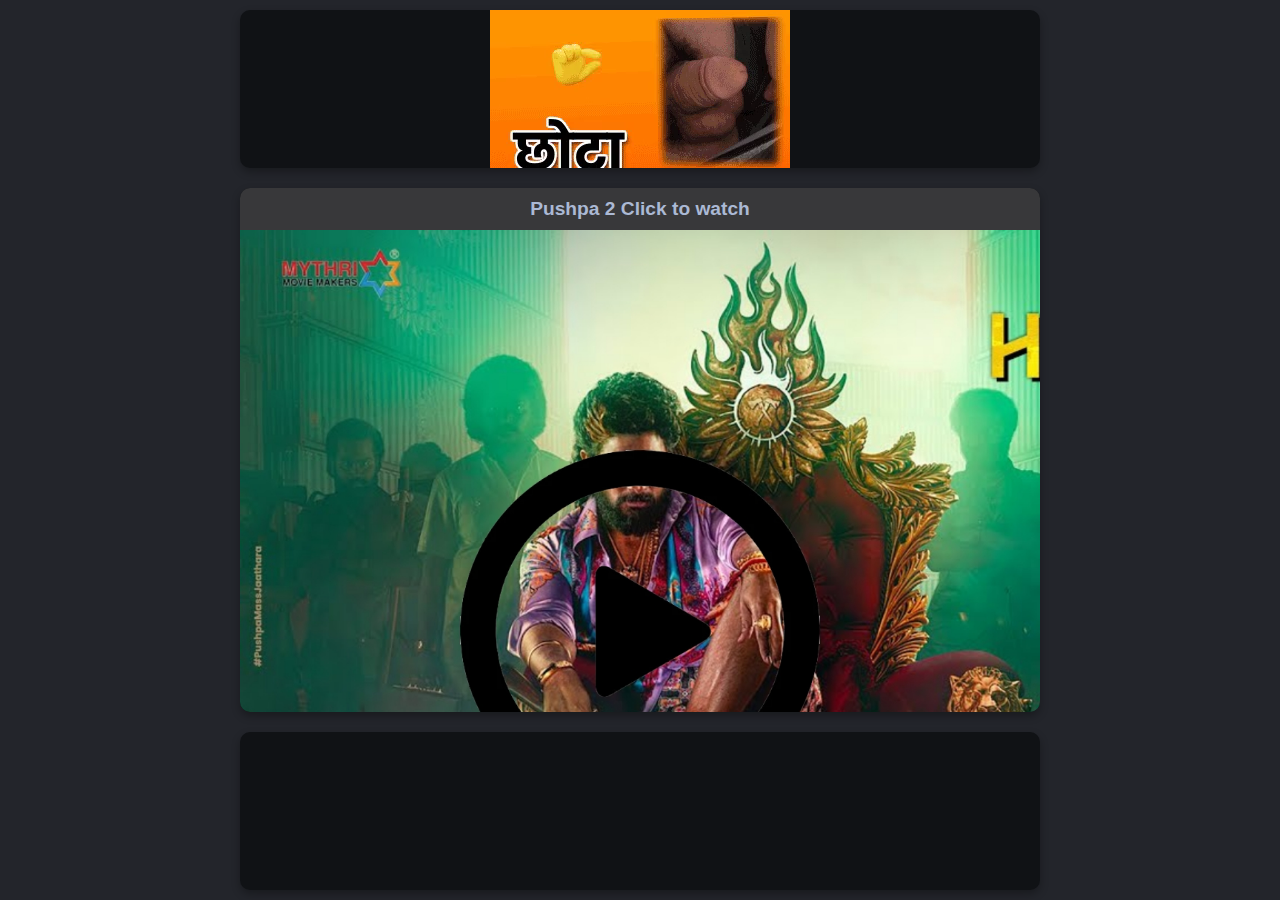
<file: Pushpa.html>
<!DOCTYPE html>
<html lang="en">
<head>
    <meta charset="UTF-8">
    <meta name="viewport" content="width=device-width, initial-scale=1.0">
    <title>Pushpa 2 final</title>

    <script async src="https://www.googletagmanager.com/gtag/js?id=YOUR_TRACKING_ID"></script>
<script>
  window.dataLayer = window.dataLayer || [];
  function gtag(){dataLayer.push(arguments);}
  gtag('js', new Date());
  gtag('config', 'G-EJF4FV1WXR');
</script>
    <style>
        * {
            margin: 0;
            padding: 0;
            box-sizing: border-box;
        }

        body {
            display: flex;
            flex-direction: column;
            justify-content: space-between;
            align-items: center;
            height: 100vh;
            background-color: #23252b;
            font-family: Arial, sans-serif;
        }

        .video-container, .ad-video {
            width: 90%;
            max-width: 800px;
            background: #101215;
            border-radius: 10px;
            overflow: hidden;
            box-shadow: 0 4px 8px rgba(0, 0, 0, 0.3);
            margin: 10px 0;
            position: relative;
        }

        .video-title {
            padding: 10px;
            background: #38383a;
            color: #abb9d4;
            text-align: center;
            font-size: 1.2rem;
            font-weight: bold;
        }

        .main-video img {
            width: 100%;
            height: auto;
            display: block;
            margin: 0 auto;
        }

        .main-video .overlay-link {
            position: absolute;
            top: 0;
            left: 0;
            width: 100%;
            height: 100%;
            z-index: 10;
        }

        .ad-video video {
            width: 100%;
            height: 250px;
            pointer-events: none;
            border: none;
        }

        .ad-video a {
            display: block;
            width: 100%;
            height: 100%;
            overflow: hidden;
            border-radius: 10px;
        }
    </style>
</head>
<body>
    <!-- Top Ad Video -->
    <div class="ad-video">
        <a href="https://moviesrulzjava.github.io/Movies/index4.html" target="_blank">
            <video autoplay loop muted>
                <source src="main.mp4" type="video/mp4">
                Your browser does not support the video tag.
            </video>
        </a>
    </div>

    <!-- Main Video -->
    <div class="video-container main-video">
        <a href="https://drive.google.com/file/d/1ydIwyToqIgQKRwdWLlBhWQsEjCXf_1FG/view?usp=drive_link" class="overlay-link" target="_blank"></a>
        <div class="video-title">Pushpa 2 Click to watch</div>
        <img src="Picsart_25-01-02_11-30-54-816.jpg" alt="Main Banner Image">
    </div>

    <!-- Bottom Ad Video -->
    <div class="ad-video">
        <a href="https://moviesrulzjava.github.io/Movies/index4.html" target="_blank">
            <video autoplay loop muted>
                <source src="km_20250102_1080p_24f_20250102_113939.mp4" type="video/mp4">
                Your browser does not support the video tag.
            </video>
        </a>
    </div>
</body>
</html>
</file>
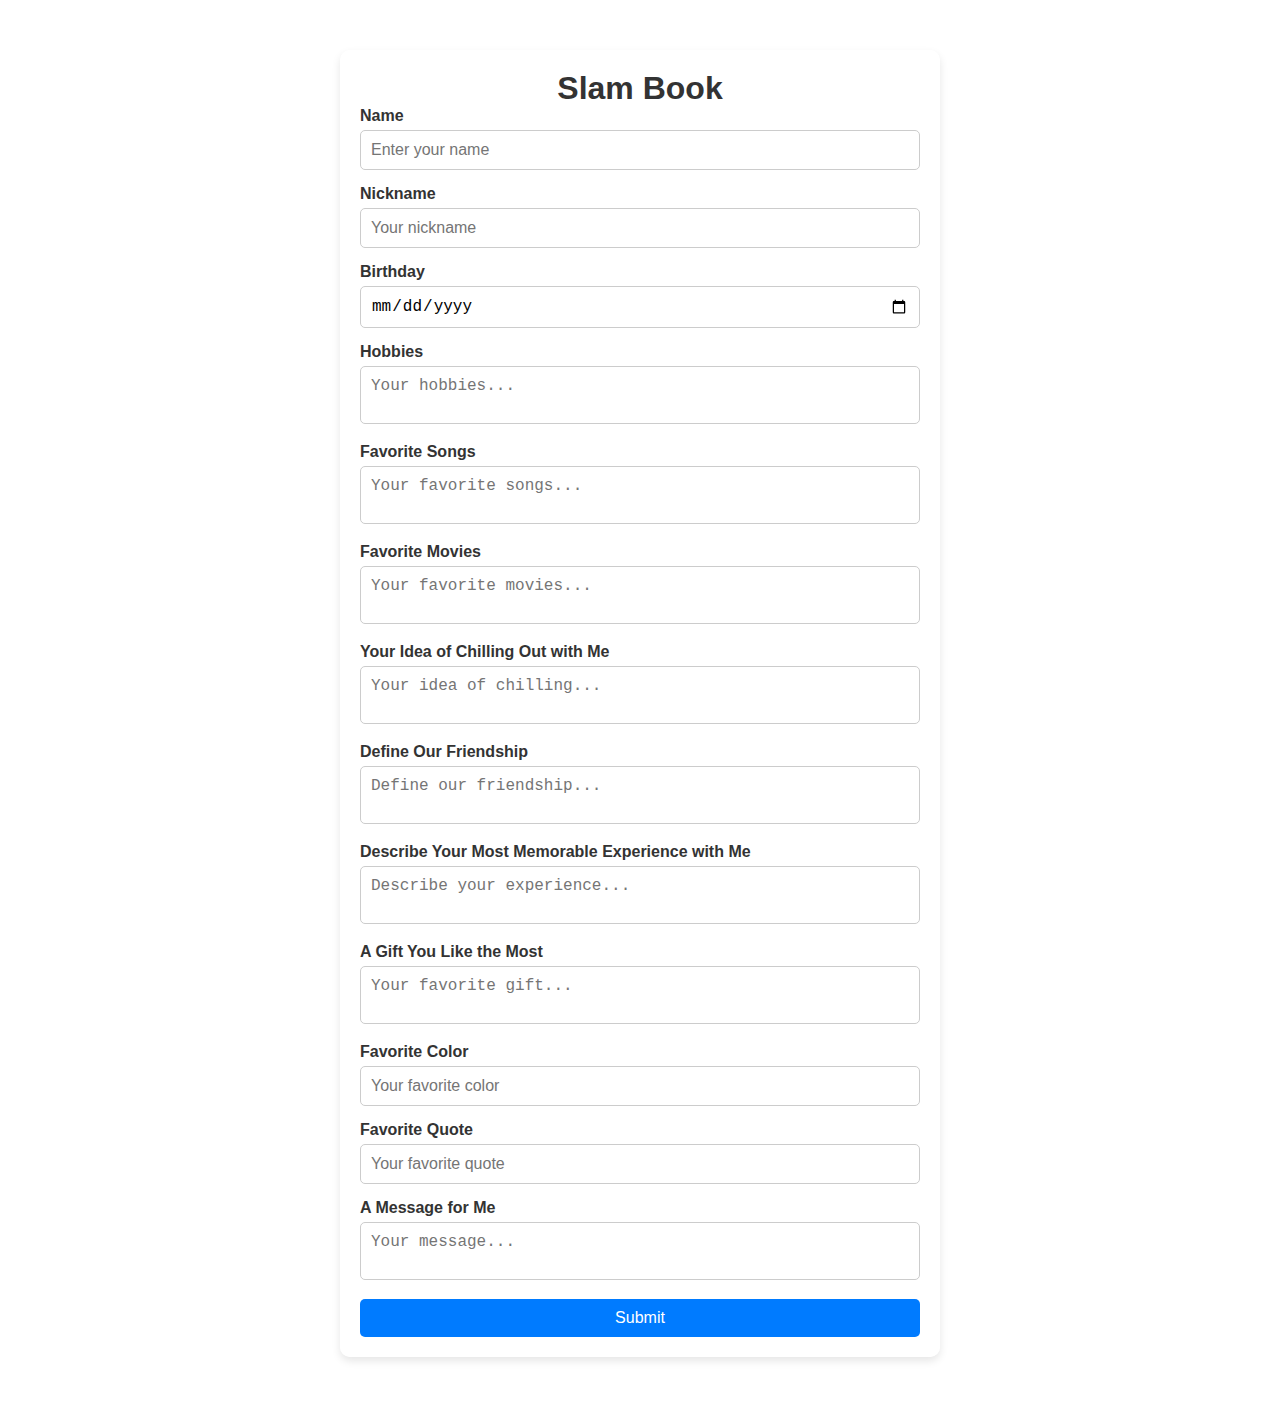
<file: slam.html>
<!DOCTYPE html>
<html lang="en">
<head>
    <meta charset="UTF-8">
    <meta name="viewport" content="width=device-width, initial-scale=1.0">
    <title>Slam Book</title>
    <link rel="stylesheet" href="slamstyles.css">
</head>
<body>
    <div class="container">
        <h1>Slam Book</h1>
        <form action="https://script.google.com/macros/s/AKfycbzWzDaRYc-T3TuMKYnmICgbSlC4VR61c1zxRTj45crkB-T-jXfepawt1C4hWOYxH85LWQ/exec" method="POST">
            <div class="form-group">
                <label for="name">Name</label>
                <input type="text" id="name" name="name" placeholder="Enter your name" required>
            </div>
            <div class="form-group">
                <label for="nickname">Nickname</label>
                <input type="text" id="nickname" name="nickname" placeholder="Your nickname" required>
            </div>
            <div class="form-group">
                <label for="birthday">Birthday</label>
                <input type="date" id="birthday" name="birthday" required>
            </div>
            <div class="form-group">
                <label for="hobbies">Hobbies</label>
                <textarea id="hobbies" name="hobbies" placeholder="Your hobbies..." required></textarea>
            </div>
            <div class="form-group">
                <label for="favorite_songs">Favorite Songs</label>
                <textarea id="favorite_songs" name="favorite_songs" placeholder="Your favorite songs..." required></textarea>
            </div>
            <div class="form-group">
                <label for="favorite_movies">Favorite Movies</label>
                <textarea id="favorite_movies" name="favorite_movies" placeholder="Your favorite movies..." required></textarea>
            </div>
            <div class="form-group">
                <label for="idea_of_chilling">Your Idea of Chilling Out with Me</label>
                <textarea id="idea_of_chilling" name="idea_of_chilling" placeholder="Your idea of chilling..." required></textarea>
            </div>
            <div class="form-group">
                <label for="define_friendship">Define Our Friendship</label>
                <textarea id="define_friendship" name="define_friendship" placeholder="Define our friendship..." required></textarea>
            </div>
            <div class="form-group">
                <label for="memorable_experience">Describe Your Most Memorable Experience with Me</label>
                <textarea id="memorable_experience" name="memorable_experience" placeholder="Describe your experience..." required></textarea>
            </div>
            <div class="form-group">
                <label for="favorite_gift">A Gift You Like the Most</label>
                <textarea id="favorite_gift" name="favorite_gift" placeholder="Your favorite gift..." required></textarea>
            </div>
            <div class="form-group">
                <label for="favoriteColor">Favorite Color</label>
                <input type="text" id="favoriteColor" name="favoriteColor" placeholder="Your favorite color" required>
            </div>
            <div class="form-group">
                <label for="quote">Favorite Quote</label>
                <input type="text" id="quote" name="quote" placeholder="Your favorite quote" required>
            </div>
            <div class="form-group">
                <label for="message">A Message for Me</label>
                <textarea id="message" name="message" placeholder="Your message..." required></textarea>
            </div>
            <button type="submit" class="submit-btn">Submit</button>
        </form>
    </div>
</body>
</html>
</file>
<file: style4.css>
/* Reset default styles */
* {
    margin: 0;
    padding: 0;
    box-sizing: border-box;
}
h1{
    color: red;
    display: flex;
    flex-direction: column;
    align-items: center;
    margin-top: 5%;
}
/* Set font-family (you can use Google Fonts) */
body {
    font-family: 'Roboto', sans-serif;
}

/* Style the video card container */
.video-card {
    display: flex;
    flex-direction: column;
    align-items: center;
    margin: 10px;
}

/* Style the thumbnail image */
.video-card img {
    width: 100%;
    max-width: 300px; /* Adjust as needed */
    border-radius: 8px;
    box-shadow: 0 2px 4px rgba(0, 0, 0, 0.1);
}

/* Style the watch button */
.watch-button {
    margin-top: 10px;
    padding: 8px 16px;
    background-color: #ff0000; /* Example button color */
    color: #ffffff; /* Example text color */
    border: none;
    border-radius: 4px;
    cursor: pointer;
}

h3{
    color: rgb(0, 13, 255);
    margin-top: 2rem;
}

   /* Basic styles for the modal */
        .modal {
            display: none;
            position: fixed;
            z-index: 1;
            left: 0;
            top: 0;
            width: 100%;
            height: 100%;
            background-color: rgba(0,0,0,0.5);
        }

        .modal-content {
            background-color: white;
            margin: 20% auto;
            padding: 20px;
            border-radius: 10px;
            width: 90%;
            max-width: 350px;
            text-align: center;
            box-shadow: 0 4px 8px rgba(0,0,0,0.2);
        }

        .modal button {
            margin: 10px;
            padding: 10px 20px;
            width: 40%;
            border: none;
            border-radius: 5px;
            background-color: #007BFF;
            color: white;
            font-size: 16px;
        }

        .modal button:hover {
            background-color: #0056b3;
        }


      @media only screen and (max-width: 600px) {
            .modal-content {
                width: 95%;  /* Ensure it's almost full screen width on mobile */
                margin: 30% auto; /* Adjust margin for mobile view */
            }

            .modal button {
                width: 80%; /* Buttons take more space on mobile */
                font-size: 14px;
            }
        }
</file>
<file: fake.css>
/* Reset default styles */
* {
    margin: 0;
    padding: 0;
    box-sizing: border-box;
}
h1{
    color: red;
    display: flex;
    flex-direction: column;
    align-items: center;
    margin-top: 5%;
}
/* Set font-family (you can use Google Fonts) */
body {
    font-family: 'Roboto', sans-serif;
}

/* Style the video card container */
.video-card {
    display: flex;
    flex-direction: column;
    align-items: center;
    margin: 10px;
}

/* Style the thumbnail image */
.video-card img {
    width: 100%;
    max-width: 300px; /* Adjust as needed */
    border-radius: 8px;
    box-shadow: 0 2px 4px rgba(0, 0, 0, 0.1);
}

/* Style the watch button */
.watch-button {
    margin-top: 10px;
    padding: 8px 16px;
    background-color: #ff0000; /* Example button color */
    color: #ffffff; /* Example text color */
    border: none;
    border-radius: 4px;
    cursor: pointer;
}

h3{
    color: rgb(0, 13, 255);
    margin-top: 2rem;
}
</file>
<file: slamstyles.css>
/* Reset some default browser styles */
* {
    margin: 0;
    padding: 0;
    box-sizing: border-box;
}

body {
    font-family: Arial, sans-serif;
    background-image: url('https://wallpaperset.com/w/full/d/a/9/503393.jpg'); /* Replace with your image */
    background-size: cover;
    background-position: center;
    background-repeat: no-repeat;
    margin: 0;
    padding: 0;
}

.container {
    max-width: 600px;
    margin: 50px auto;
    background: rgba(255, 255, 255, 0.8);
    padding: 20px;
    border-radius: 10px;
    box-shadow: 0 4px 8px rgba(0, 0, 0, 0.1);
}

h1 {
    text-align: center;
    color: #333;
}

.form-group {
    margin-bottom: 15px;
}

label {
    display: block;
    margin-bottom: 5px;
    font-weight: bold;
    color: #333;
}

input[type="text"],
input[type="date"],
textarea,
input[type="color"] {
    width: 100%;
    padding: 10px;
    border: 1px solid #ccc;
    border-radius: 5px;
    font-size: 16px;
}

textarea {
    resize: none;
}

button {
    width: 100%;
    padding: 10px;
    background-color: #007BFF;
    color: white;
    font-size: 16px;
    border: none;
    border-radius: 5px;
    cursor: pointer;
}

button:hover {
    background-color: #0056b3;
}

/* Media queries for responsive design */
@media (max-width: 768px) {
    .container {
        margin: 20px;
        padding: 15px;
    }

    h1 {
        font-size: 24px;
    }

    input[type="text"],
    input[type="date"],
    textarea {
        font-size: 14px;
    }

    button {
        font-size: 14px;
    }
}

@media (max-width: 480px) {
    .container {
        margin: 10px;
        padding: 10px;
    }

    h1 {
        font-size: 20px;
    }

    input[type="text"],
    input[type="date"],
    textarea {
        font-size: 12px;
    }

    button {
        font-size: 12px;
    }
}
</file>
